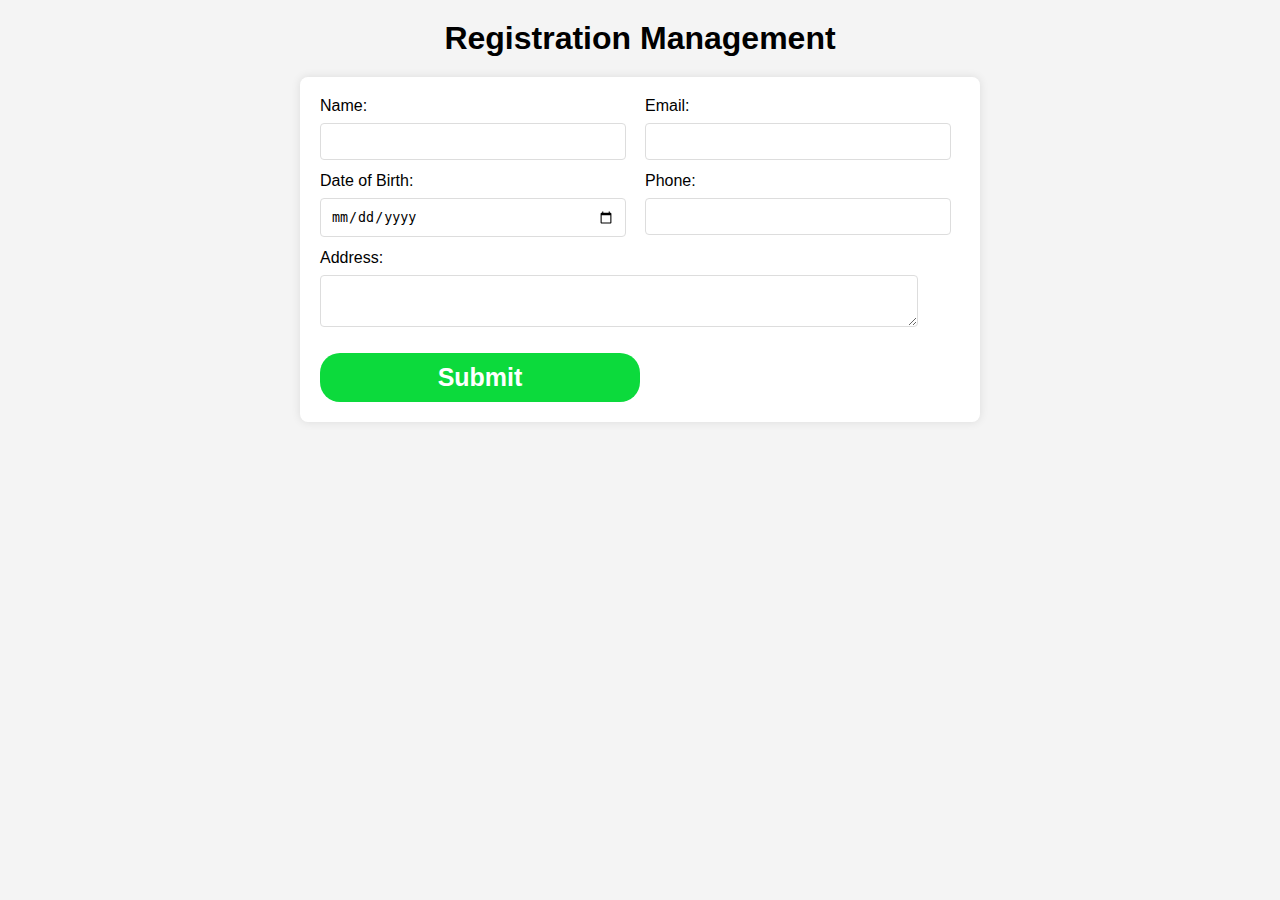
<file: frontend/index.html>
<!DOCTYPE html>
<html lang="en">
<head>
    <meta charset="UTF-8">
    <meta name="viewport" content="width=device-width, initial-scale=1.0">
    <title>Registration Management</title>
    <link rel="stylesheet" href="styles.css">
    
</head>
<body>
    <h1>Registration Management</h1>

    <div class="form-container">
        <form id="registrationForm">
            <div class="form-row">
                <div class="form-group">
                    <label for="name">Name:</label>
                    <input type="text" id="name" required>
                </div>
                <div class="form-group">
                    <label for="email">Email:</label>
                    <input type="email" id="email" required>
                </div>
            </div>
            <div class="form-row">
                <div class="form-group">
                    <label for="dob">Date of Birth:</label>
                    <input type="date" id="dob" required>
                </div>
                <div class="form-group">
                    <label for="phone">Phone:</label>
                    <input type="tel" id="phone" required>
                </div>
            </div>
            <div class="form-row">
                <div class="form-group">
                    <label for="address">Address:</label>
                    <textarea id="address" required></textarea>
                </div>
            </div>
            <button class="submit-button" type="submit">Submit</button>
        </form>
    </div>

    <div id="output"></div>

    <script src="app.js"></script>
</body>
</html>
</file>
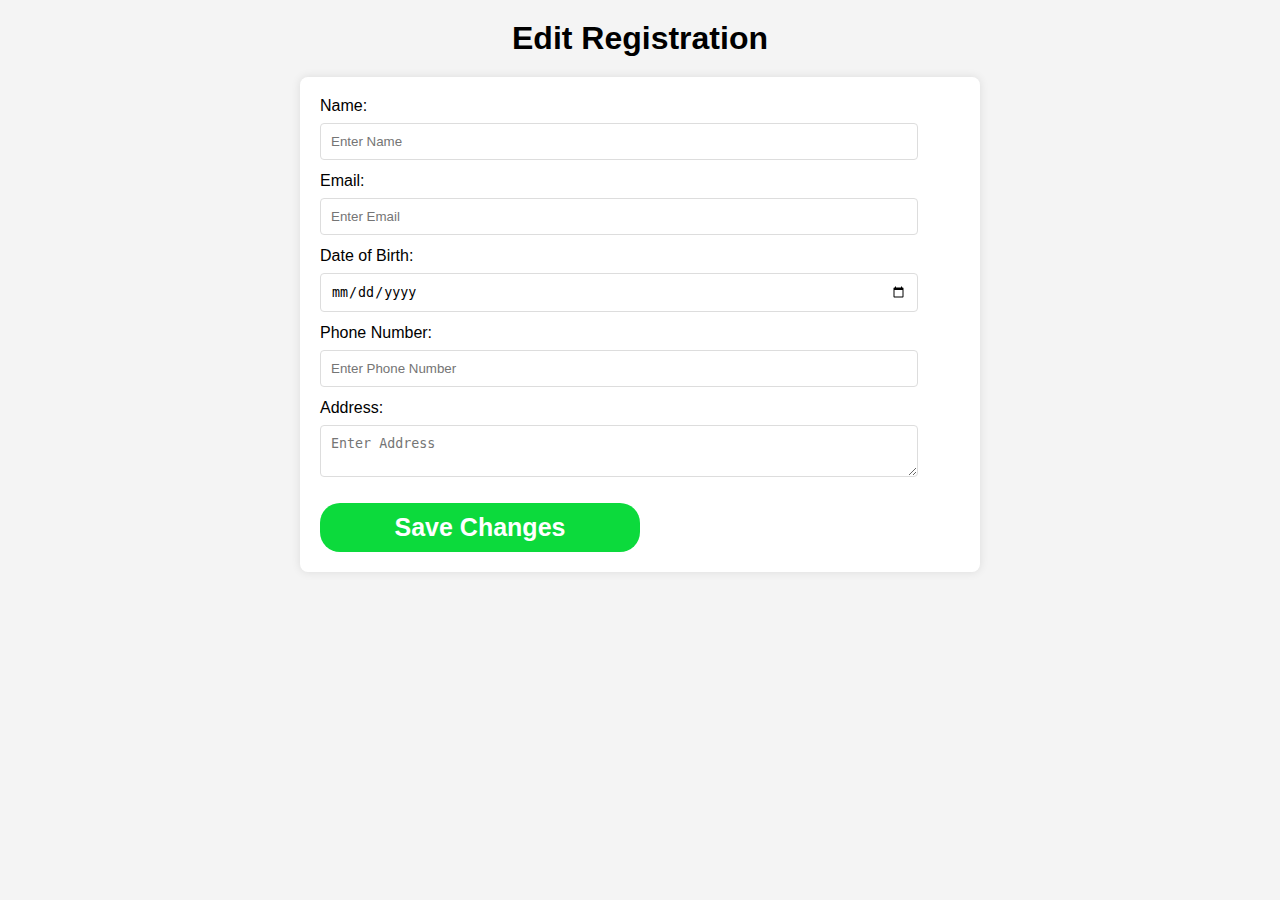
<file: frontend/edit.html>
<!DOCTYPE html>
<html lang="en">
<head>
    <meta charset="UTF-8">
    <meta name="viewport" content="width=device-width, initial-scale=1.0">
    <title>Edit Registration</title>
    <link rel="stylesheet" href="styles.css">
</head>
<body>
    <h1>Edit Registration</h1>

    <div class="form-container">
        <form id="editRegistrationForm">
            <input type="hidden" id="id" placeholder="Registration ID">
            
            <label for="name">Name:</label>
            <input type="text" id="name" placeholder="Enter Name" required>

            <label for="email">Email:</label>
            <input type="email" id="email" placeholder="Enter Email" required>

            <label for="dob">Date of Birth:</label>
            <input type="date" id="dob" required>

            <label for="phone">Phone Number:</label>
            <input type="text" id="phone" placeholder="Enter Phone Number">

            <label for="address">Address:</label>
            <textarea id="address" placeholder="Enter Address"></textarea>

            <button class="submit-button" type="submit">Save Changes</button>
        </form>
    </div>

    <div id="output"></div>

    <script src="edit.js"></script>
</body>
</html>
</file>
<file: frontend/styles.css>
body {
    font-family: Arial, sans-serif;
    margin: 0;
    padding: 0;
    display: flex;
    flex-direction: column;
    align-items: center;
    background-color: #f4f4f4;
}

h1 {
    margin: 20px 0;
}

.form-container {
    background-color: white;
    padding: 20px;
    border-radius: 8px;
    box-shadow: 0px 0px 10px rgba(0, 0, 0, 0.1);
    width: 50%;
}

.form-row {
    display: flex; 
    justify-content: space-between;
}

.form-group {
    flex: 1;
    margin-right: 10px;
}

.form-group:last-child {
    margin-right: 0;
}

label {
    display: block;
    margin-bottom: 8px;
}

input, textarea {
    width: 90%;
    padding: 10px;
    margin-bottom: 12px;
    border: 1px solid #ddd;
    border-radius: 4px;
}

button {
    width: 50%;
    padding: 10px;
    margin-top: 10px;
    background-color: #0cda3c;
    color: white;
    border: none;
    border-radius: 8px;
    cursor: pointer;
    font-weight: 800;
}

.submit-button {
    width: 50%;
    padding: 10px;
    margin-top: 10px;
    background-color: #0cda3c;
    color: white;
    border-radius: 20px;
    cursor: pointer;
    font-size: 25px;
    font-weight: 800;
}

button:hover {
    opacity: 0.9;
}

#output {
    margin-top: 20px;
    width: 100%;
    max-width: 80%;
}

#output table {
    width: 100%;
    border-collapse: collapse;
    margin-bottom: 50px;
}

#output td {
    border: 1px solid #020202;
    padding: 1px;
    text-align: left;
}

#output th {
    border: 2px solid #020202;
    padding: 8px;
    text-align: left;
}

#output tr:nth-child(even) {
    background-color: #f9f9f9;
}

#output tr:hover {
    background-color: #cccaca;
}


.edit-btn:hover {
    background-color: #525a61;
}

.delete-btn:hover {
    background-color: #74696a;
}

.button-group {
    display: flex;
    gap: 5px;
}

.edit-btn {
    background-color: #007bff;
    color: white;
    border: none;
    border-radius: 10px;
    cursor: pointer;
    padding: 8px;
}

.delete-btn {
    background-color: #dc3545;
    color: white;
    border: none;
    border-radius: 10px;
    cursor: pointer;
    padding: 8px;
}
</file>
